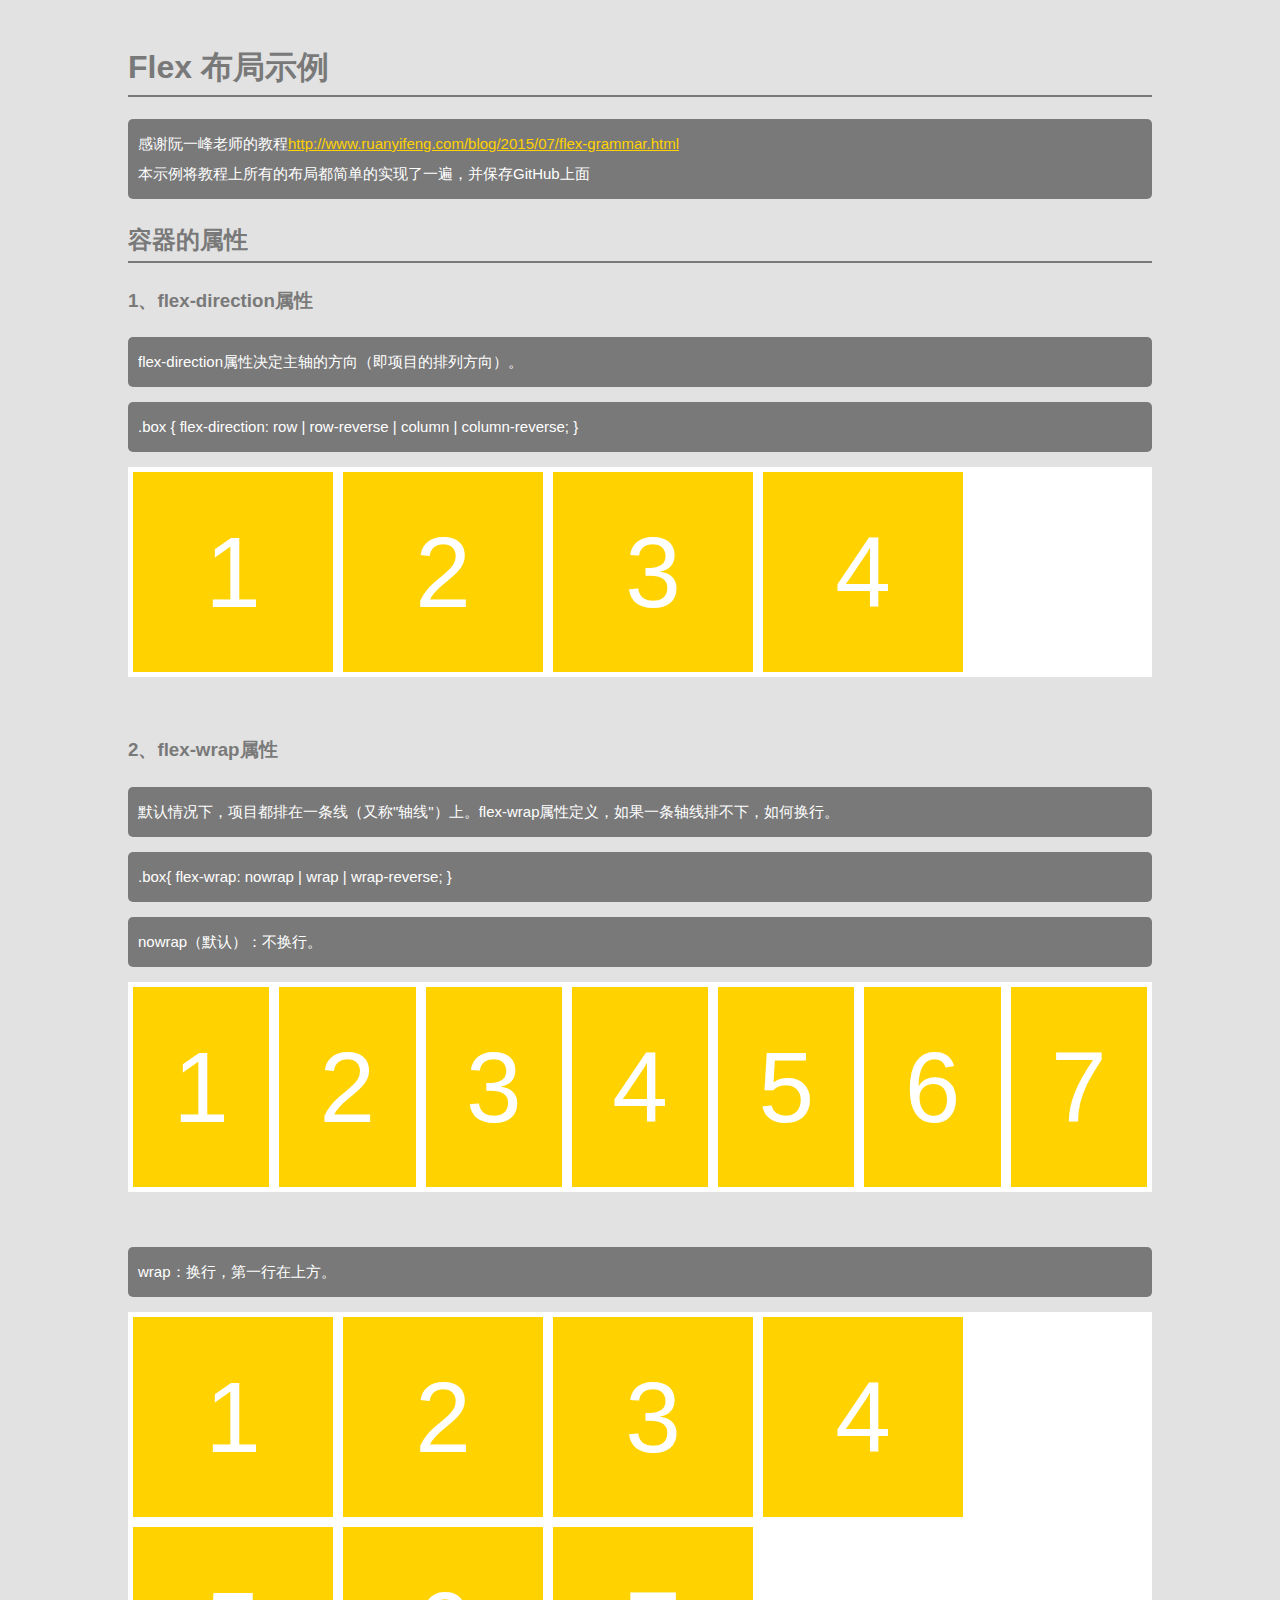
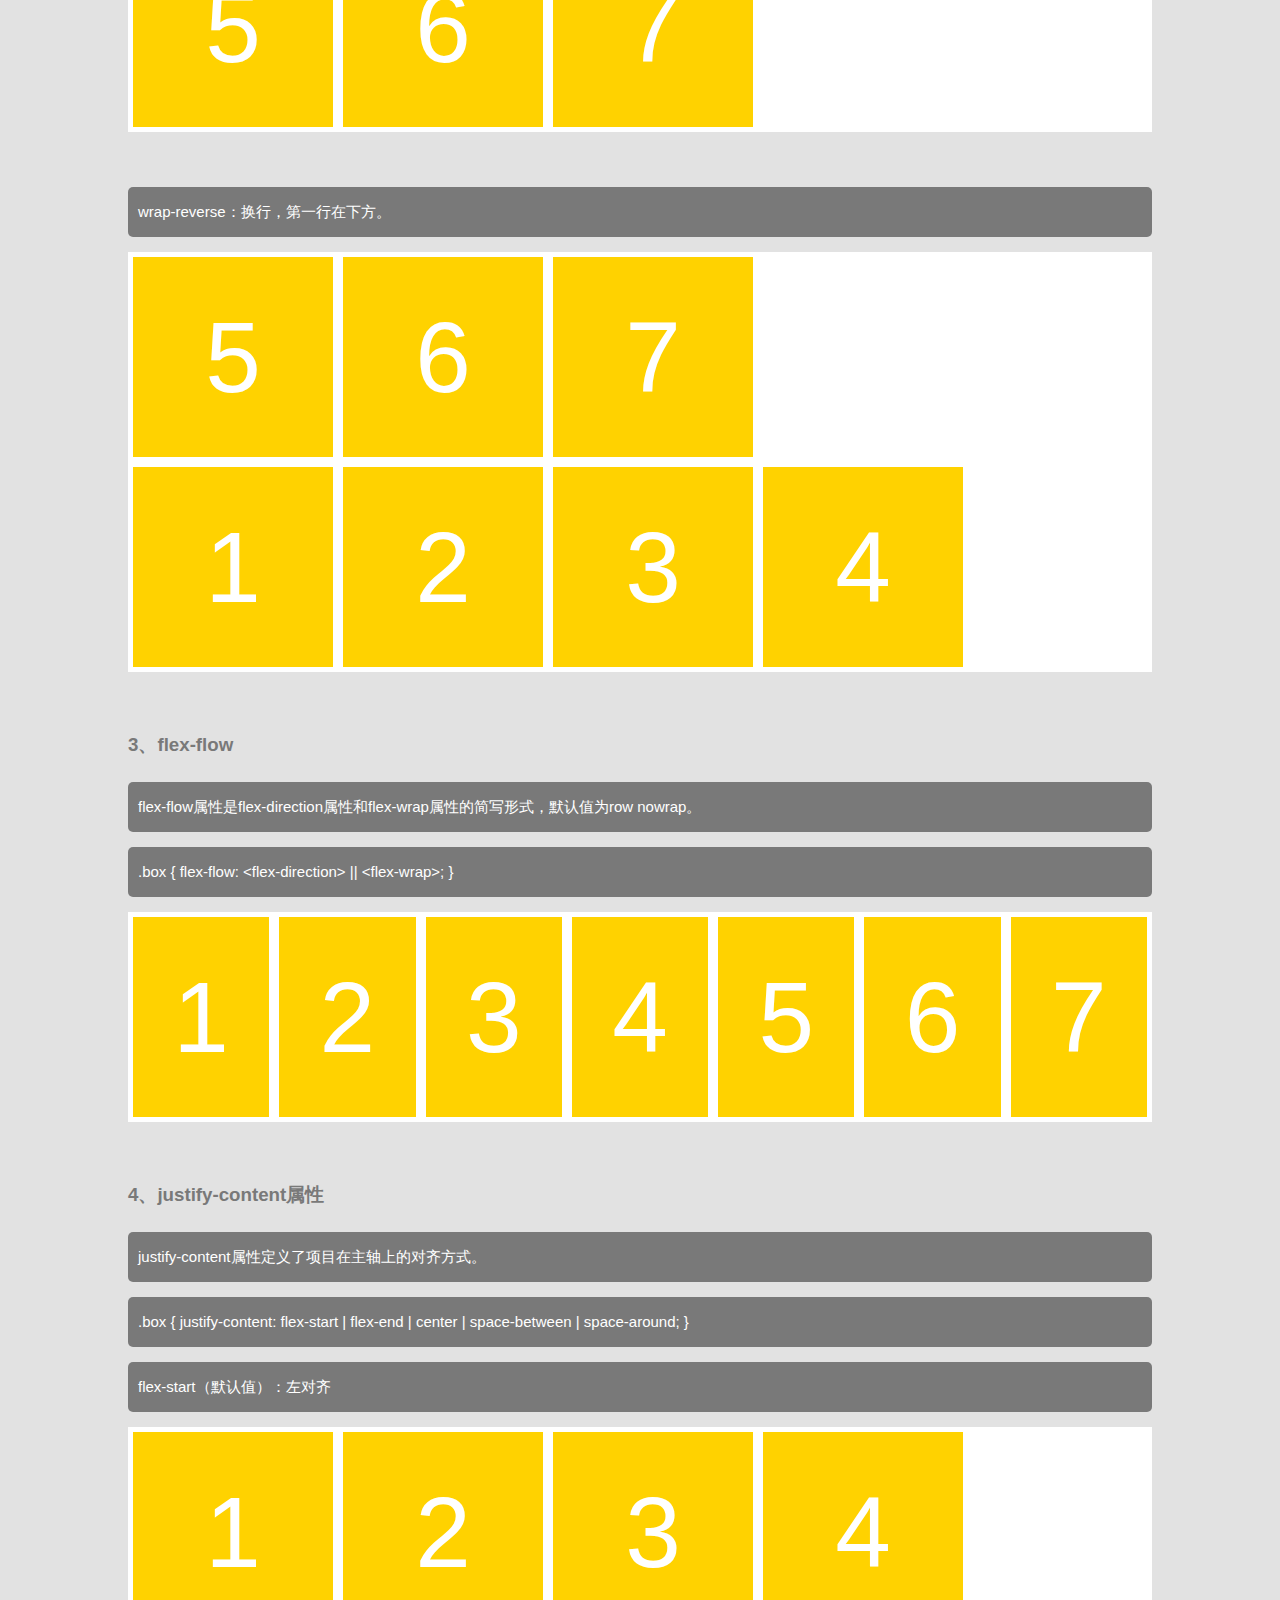
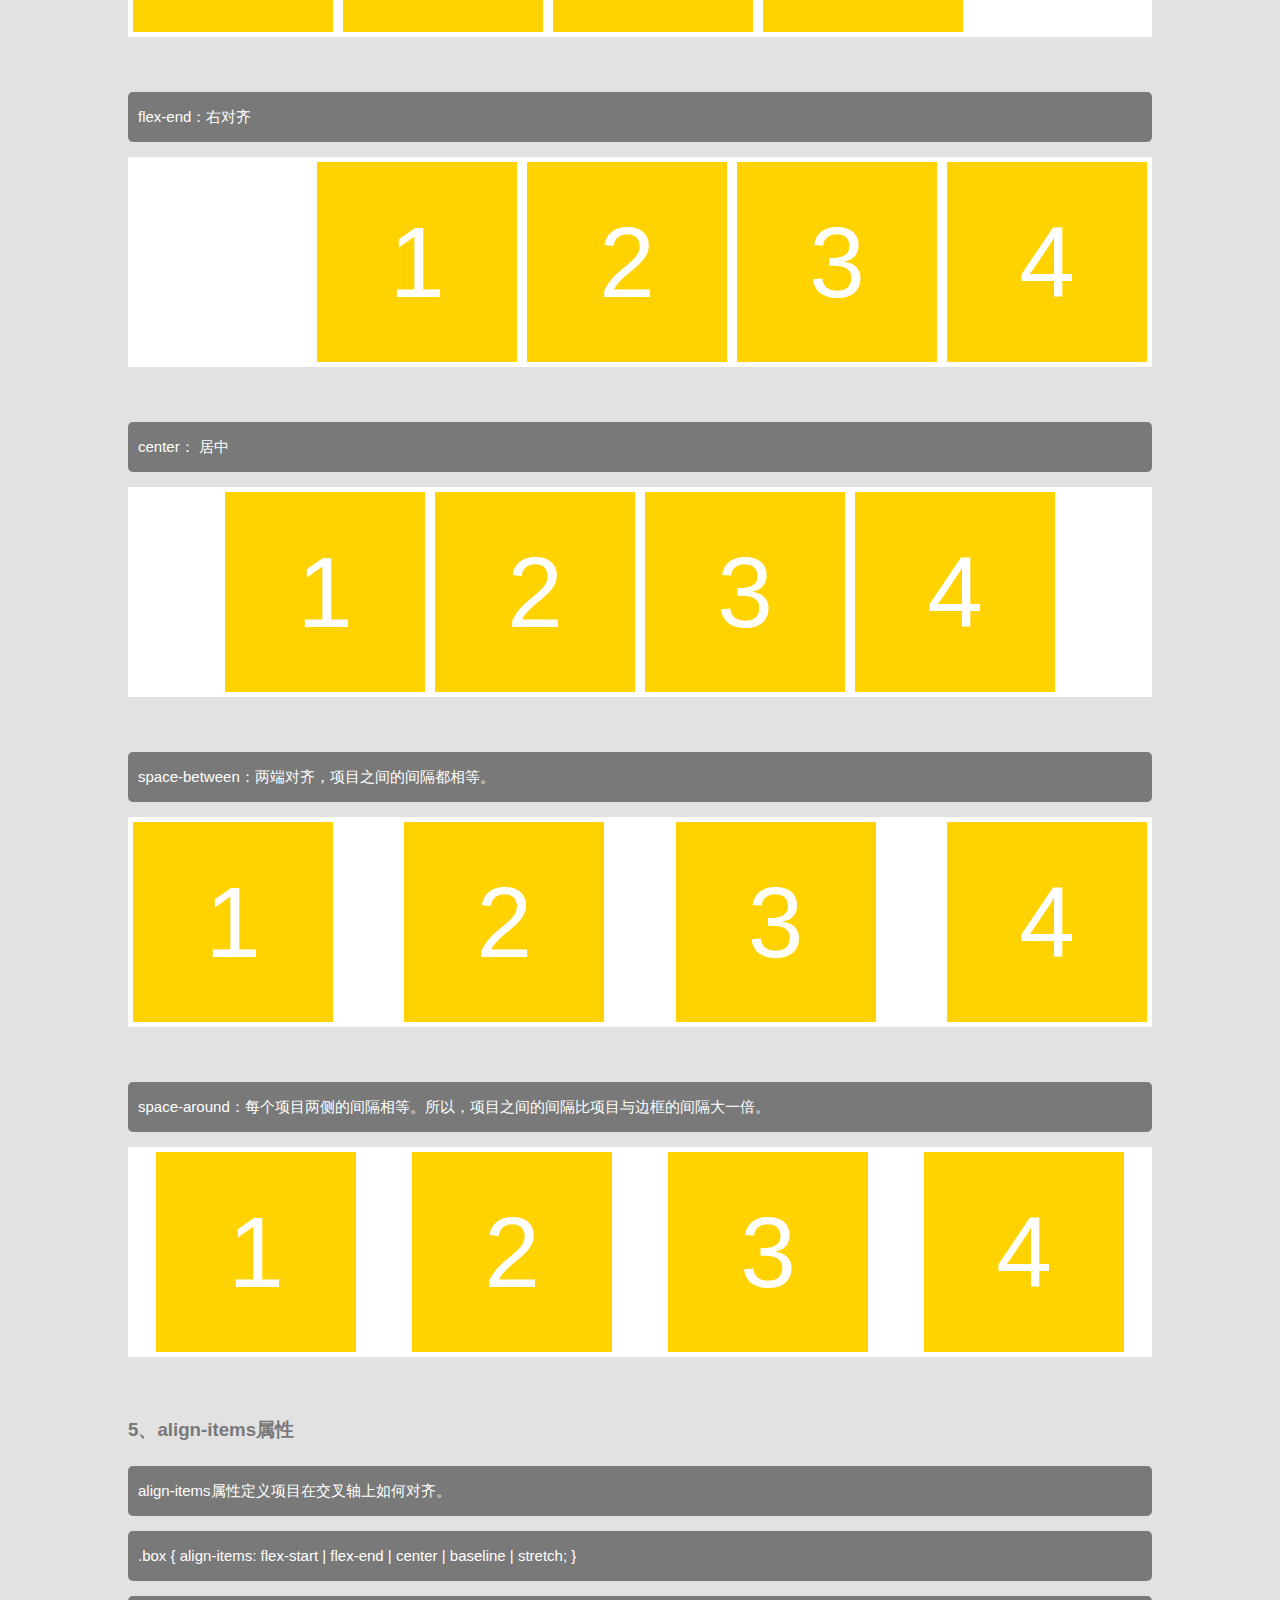
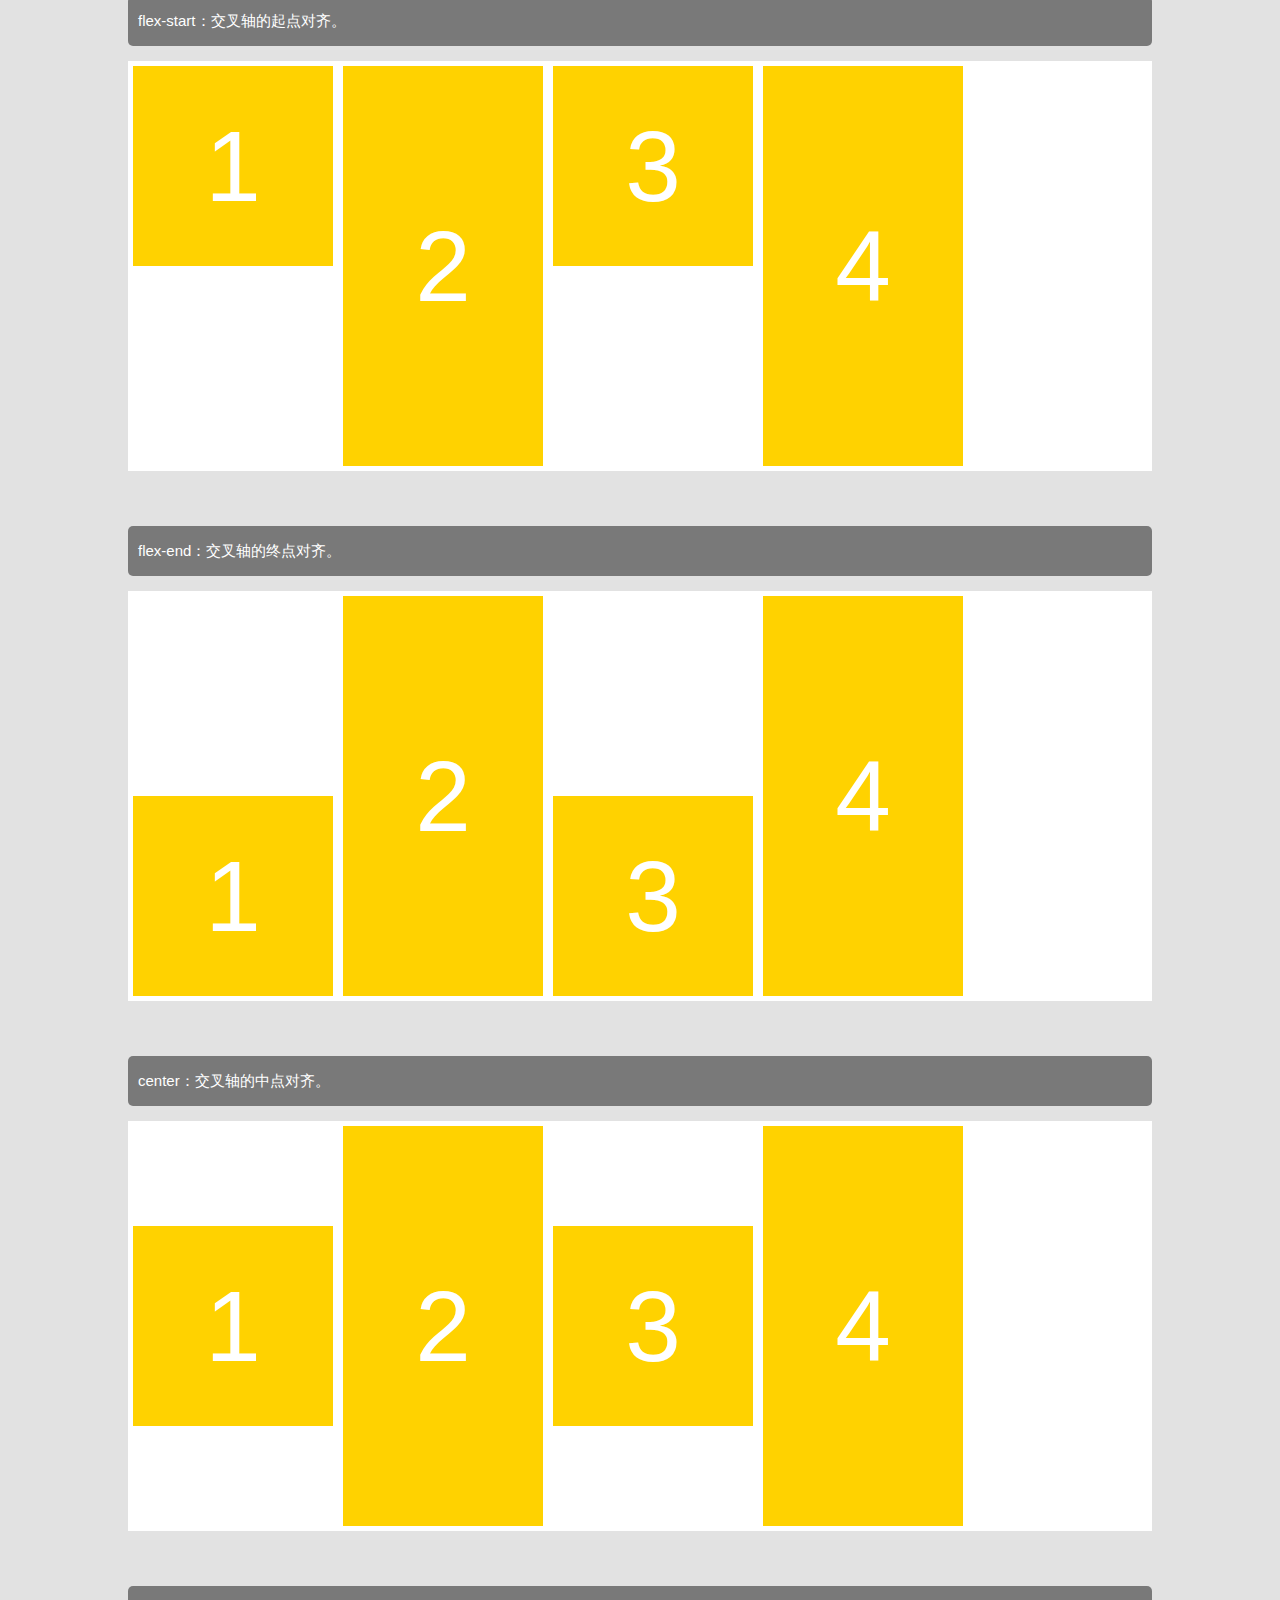
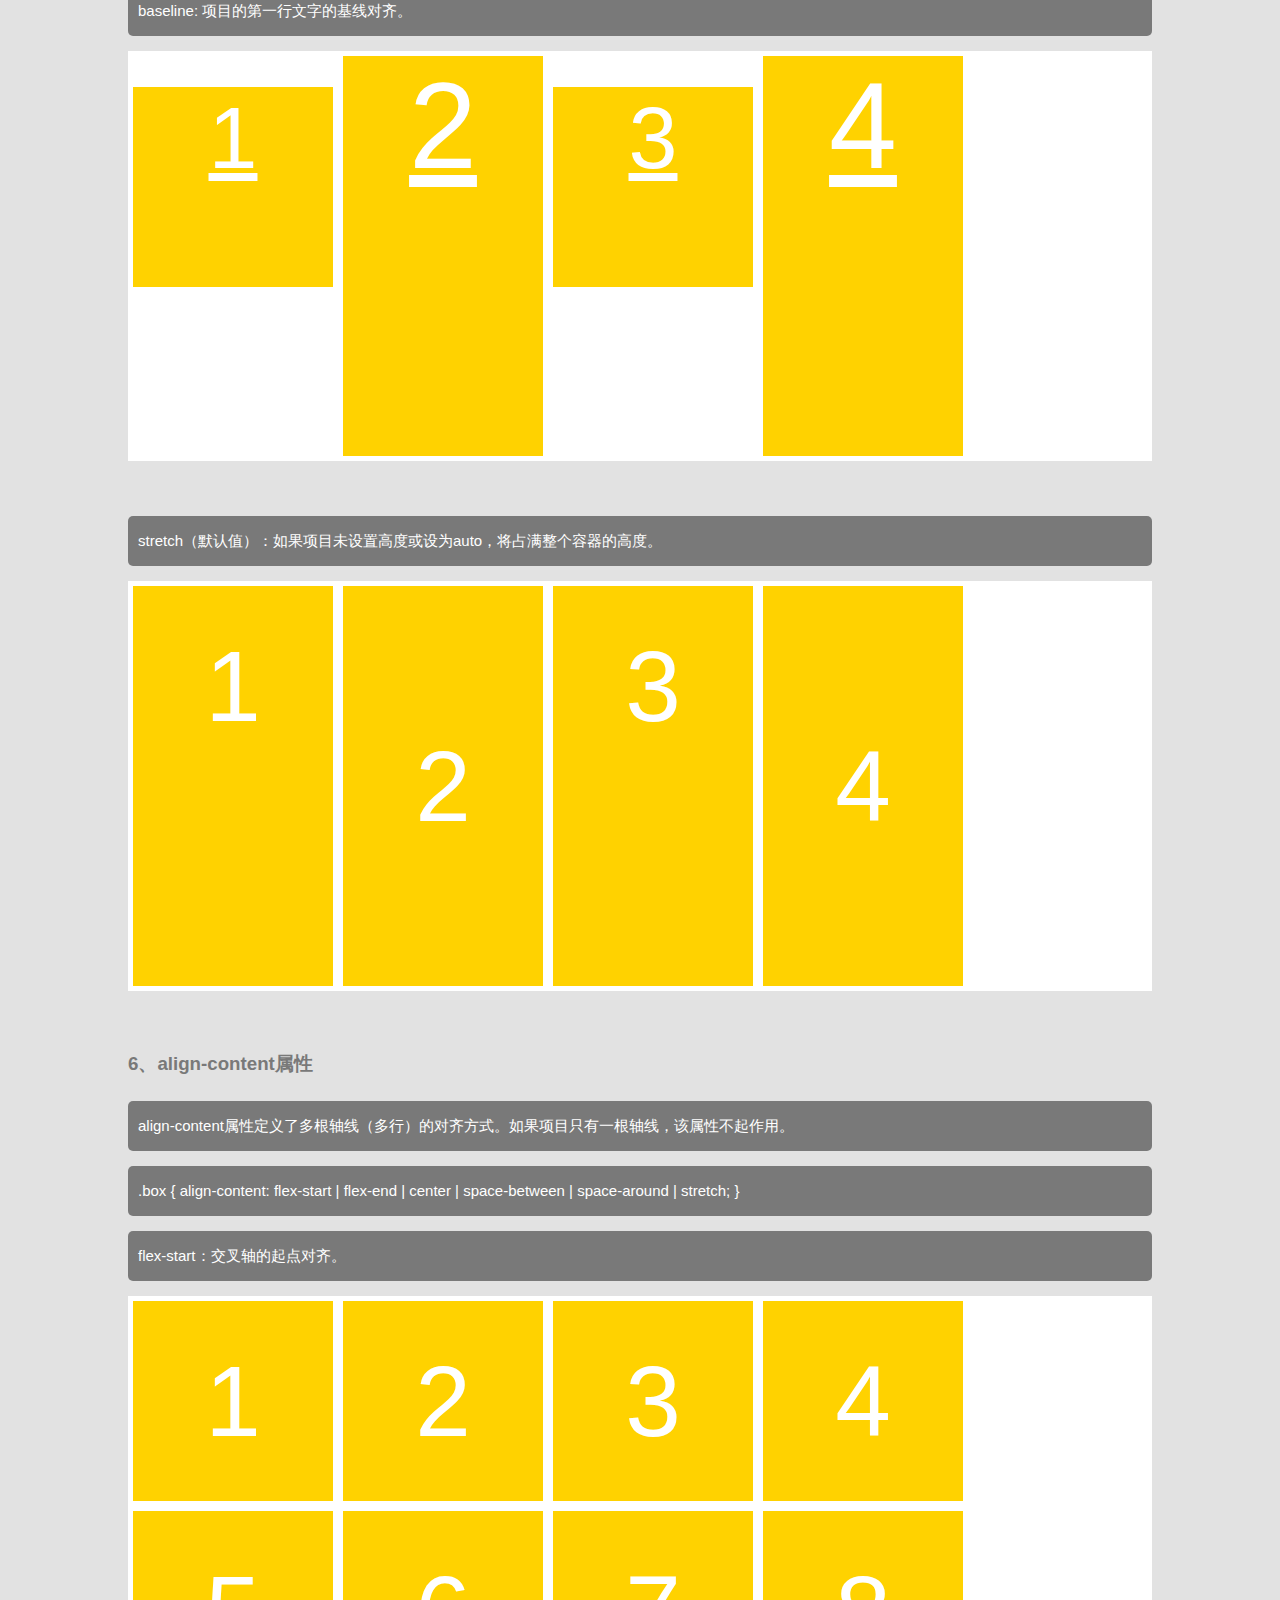
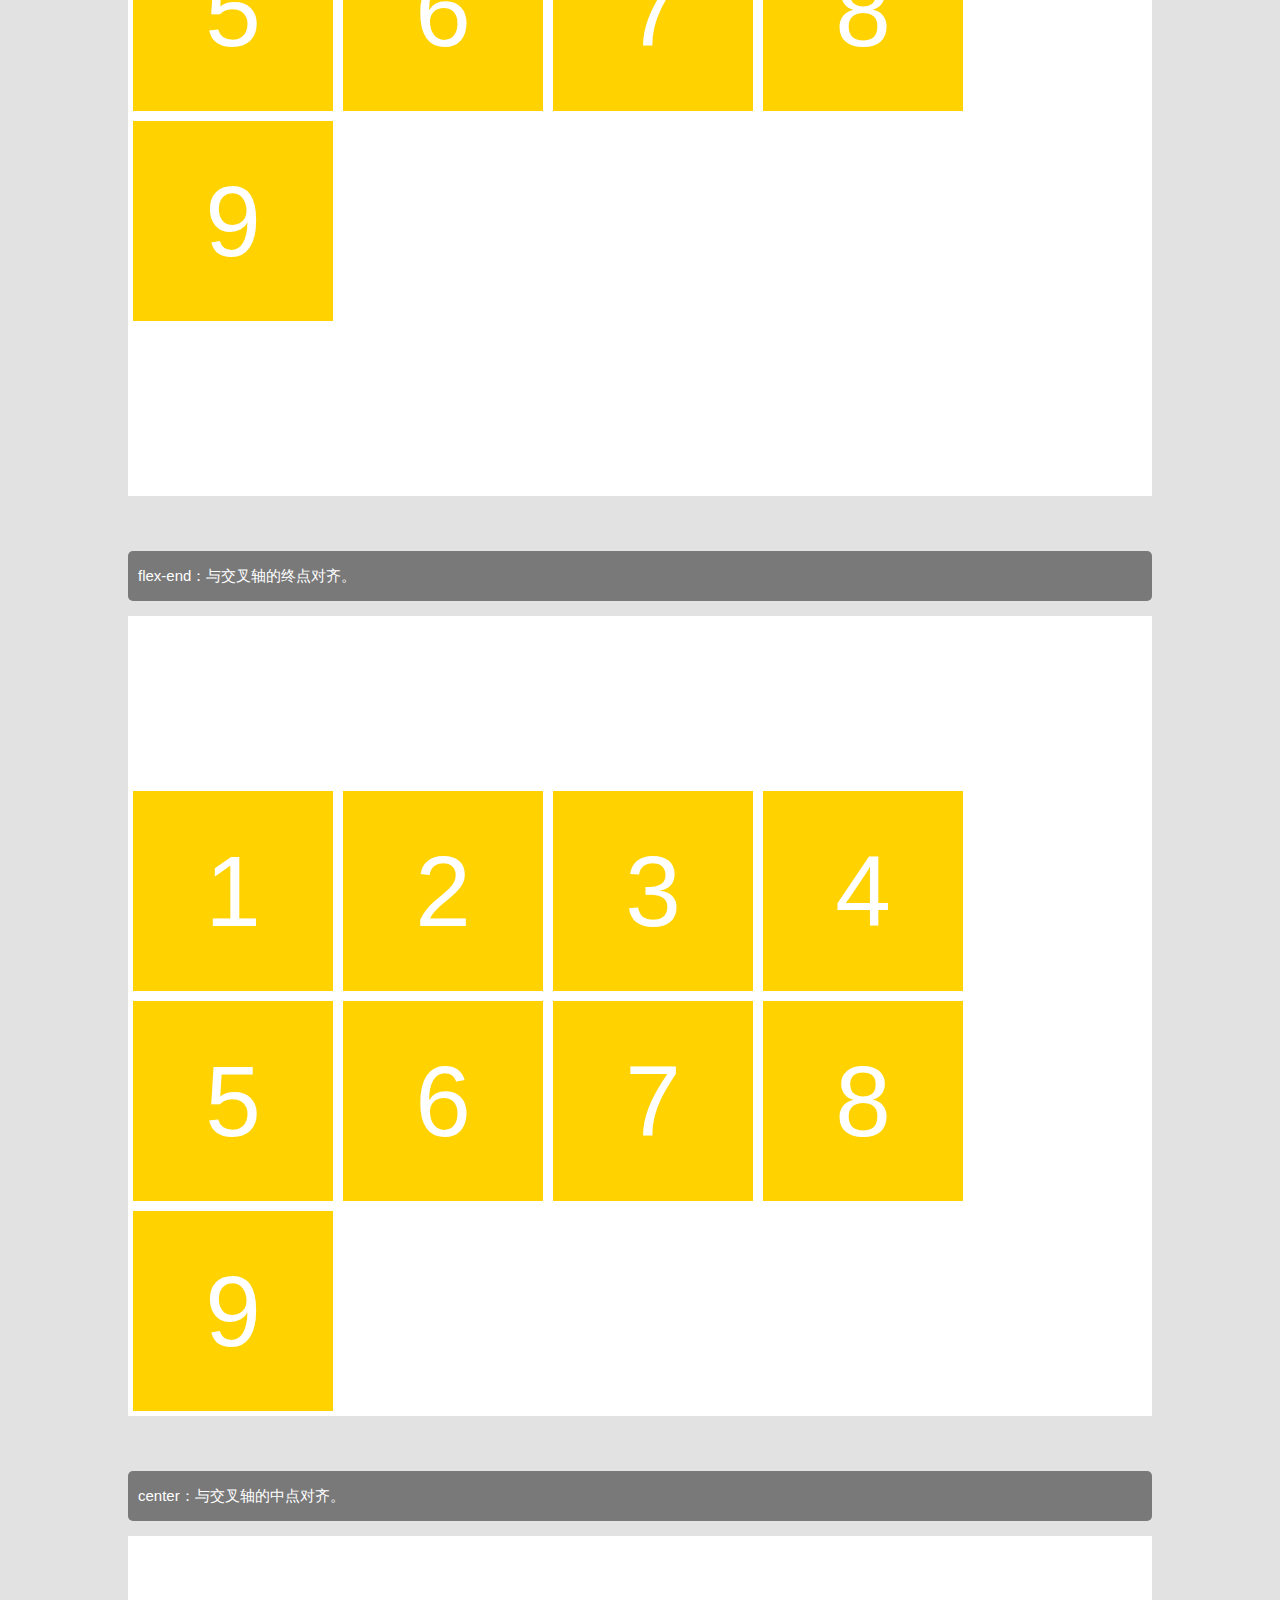
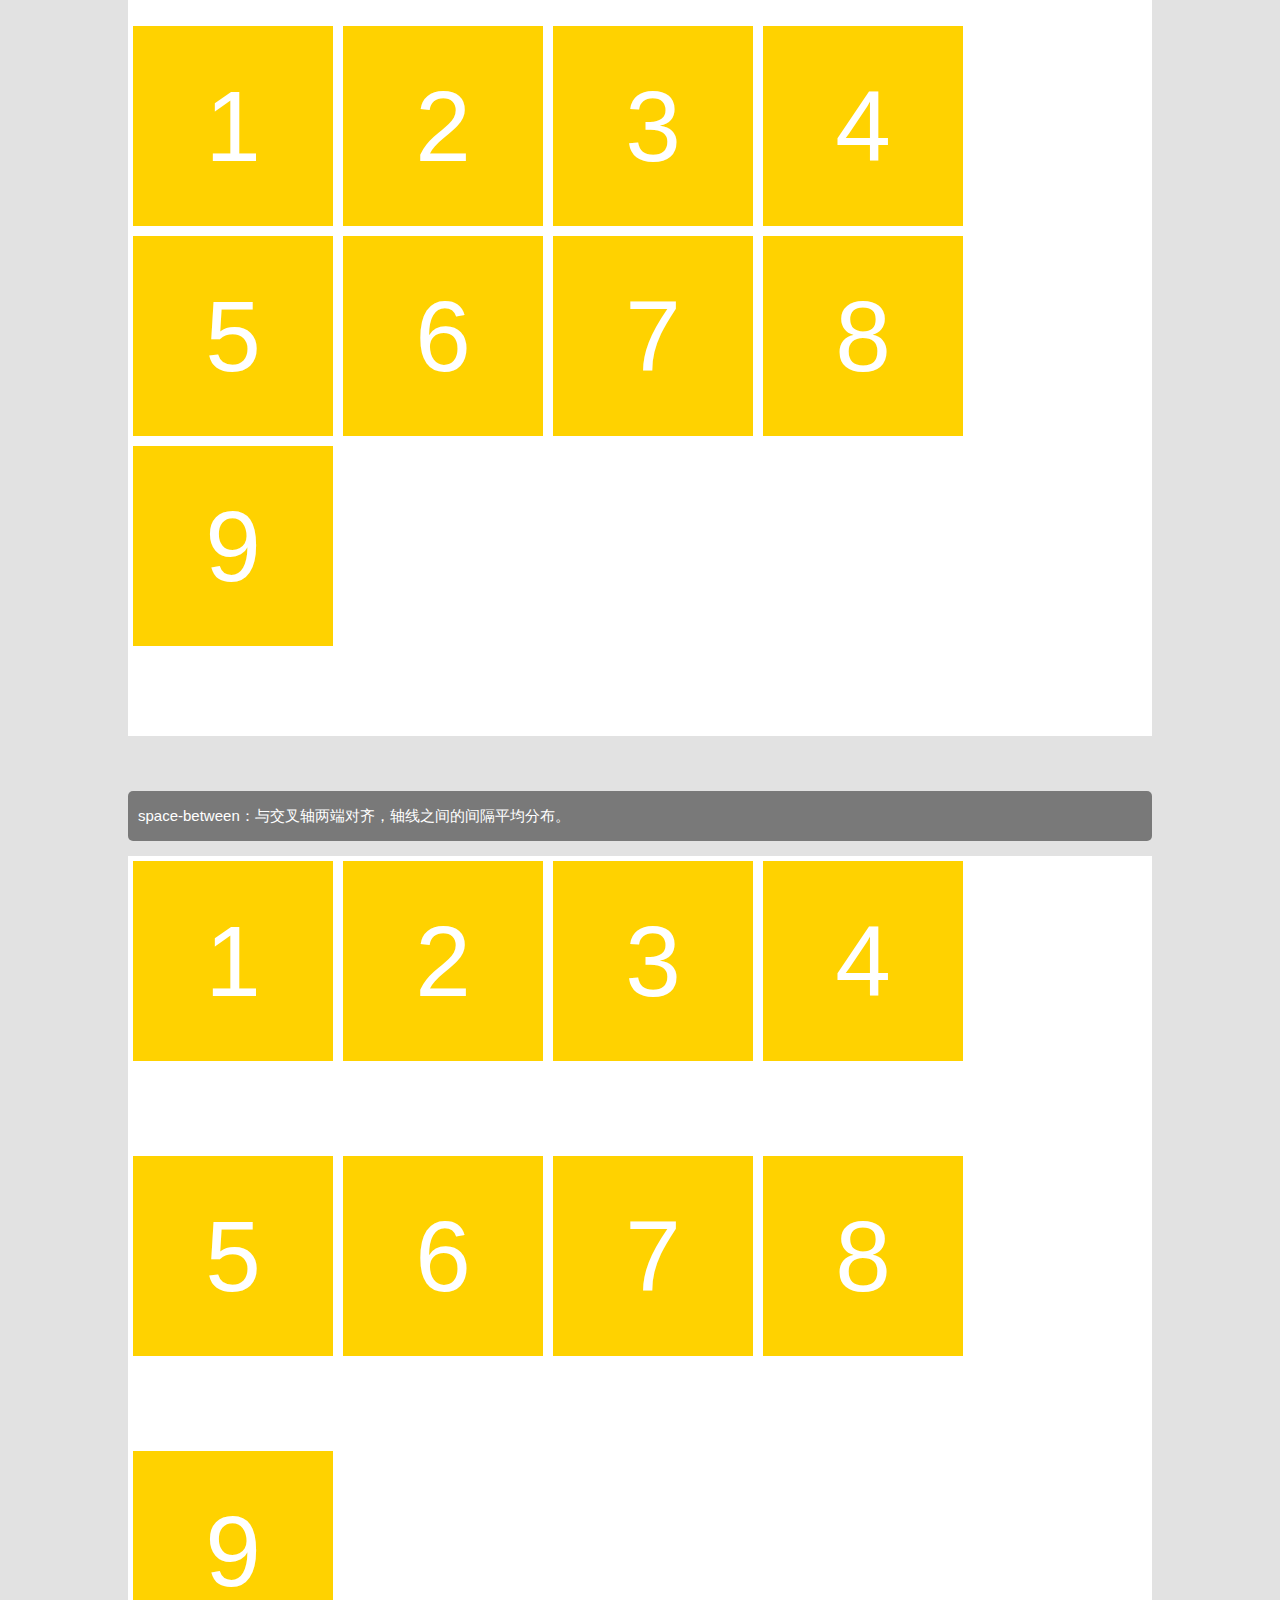
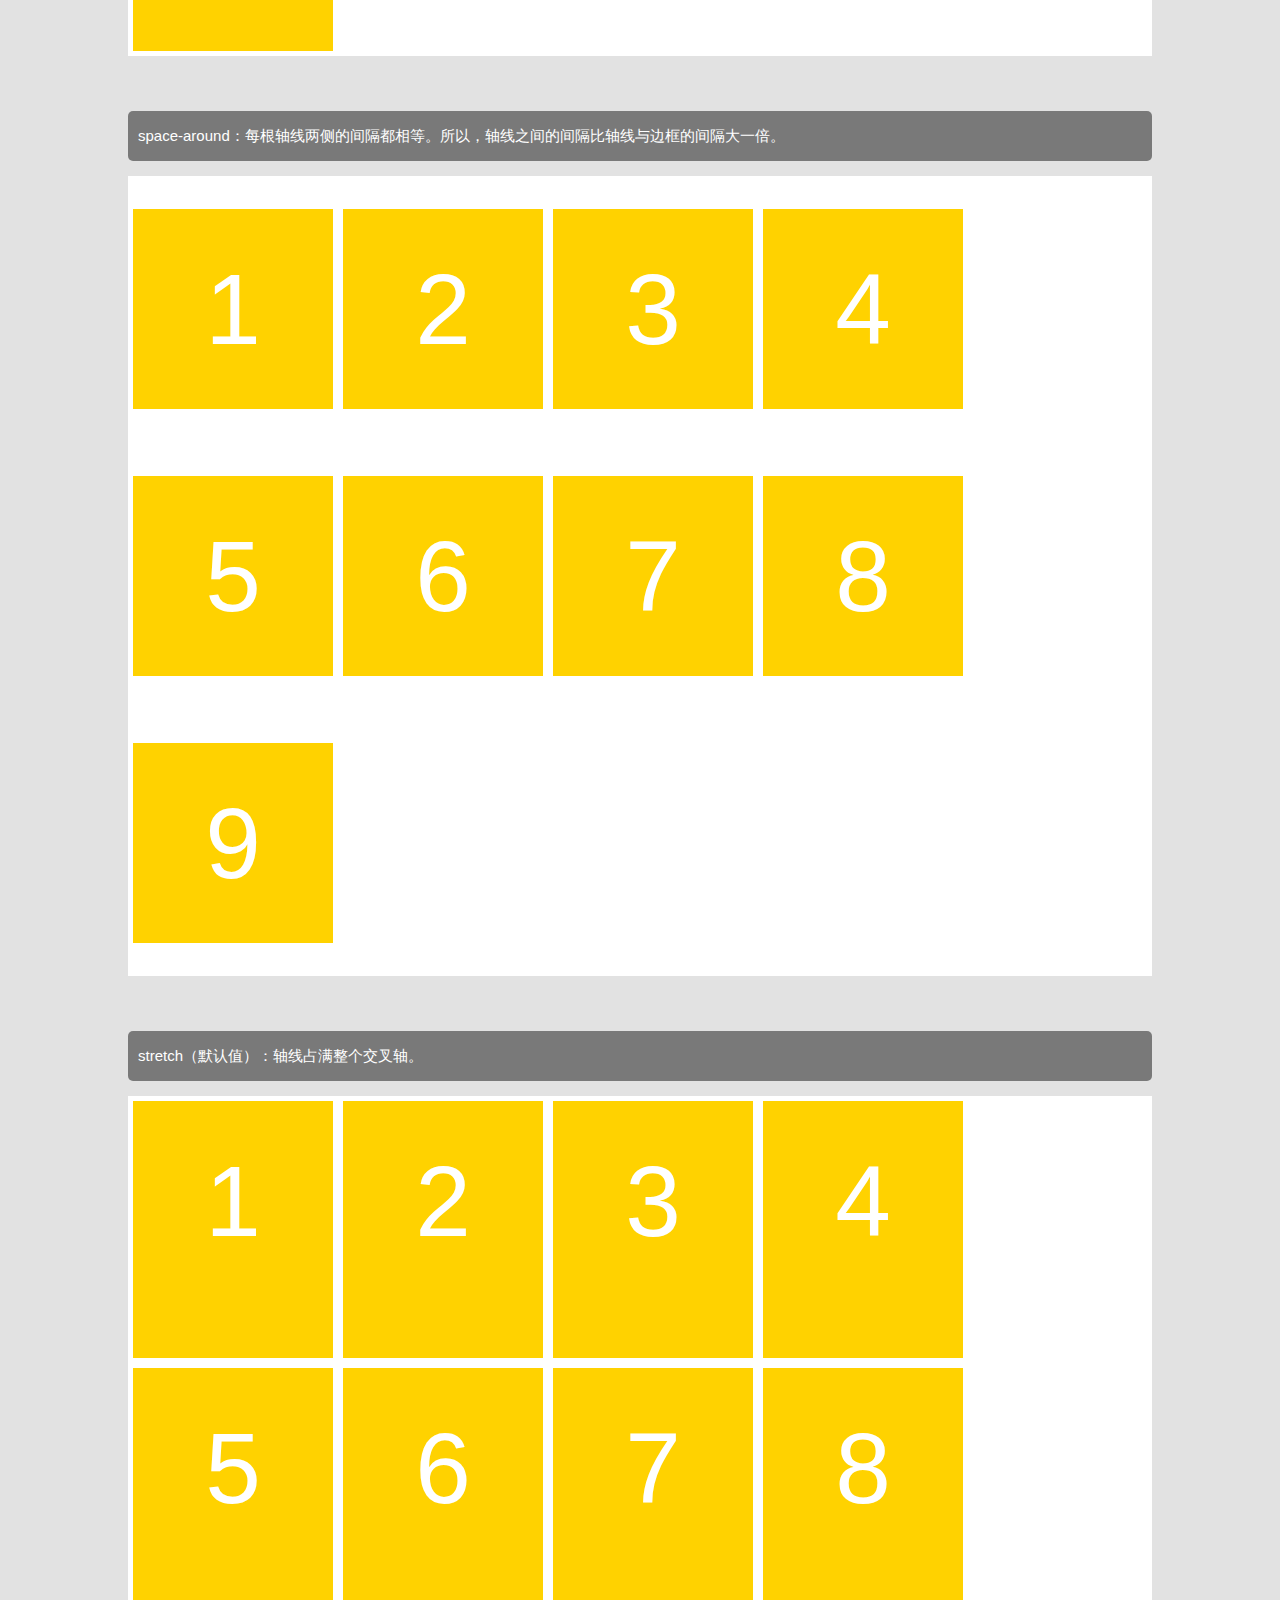
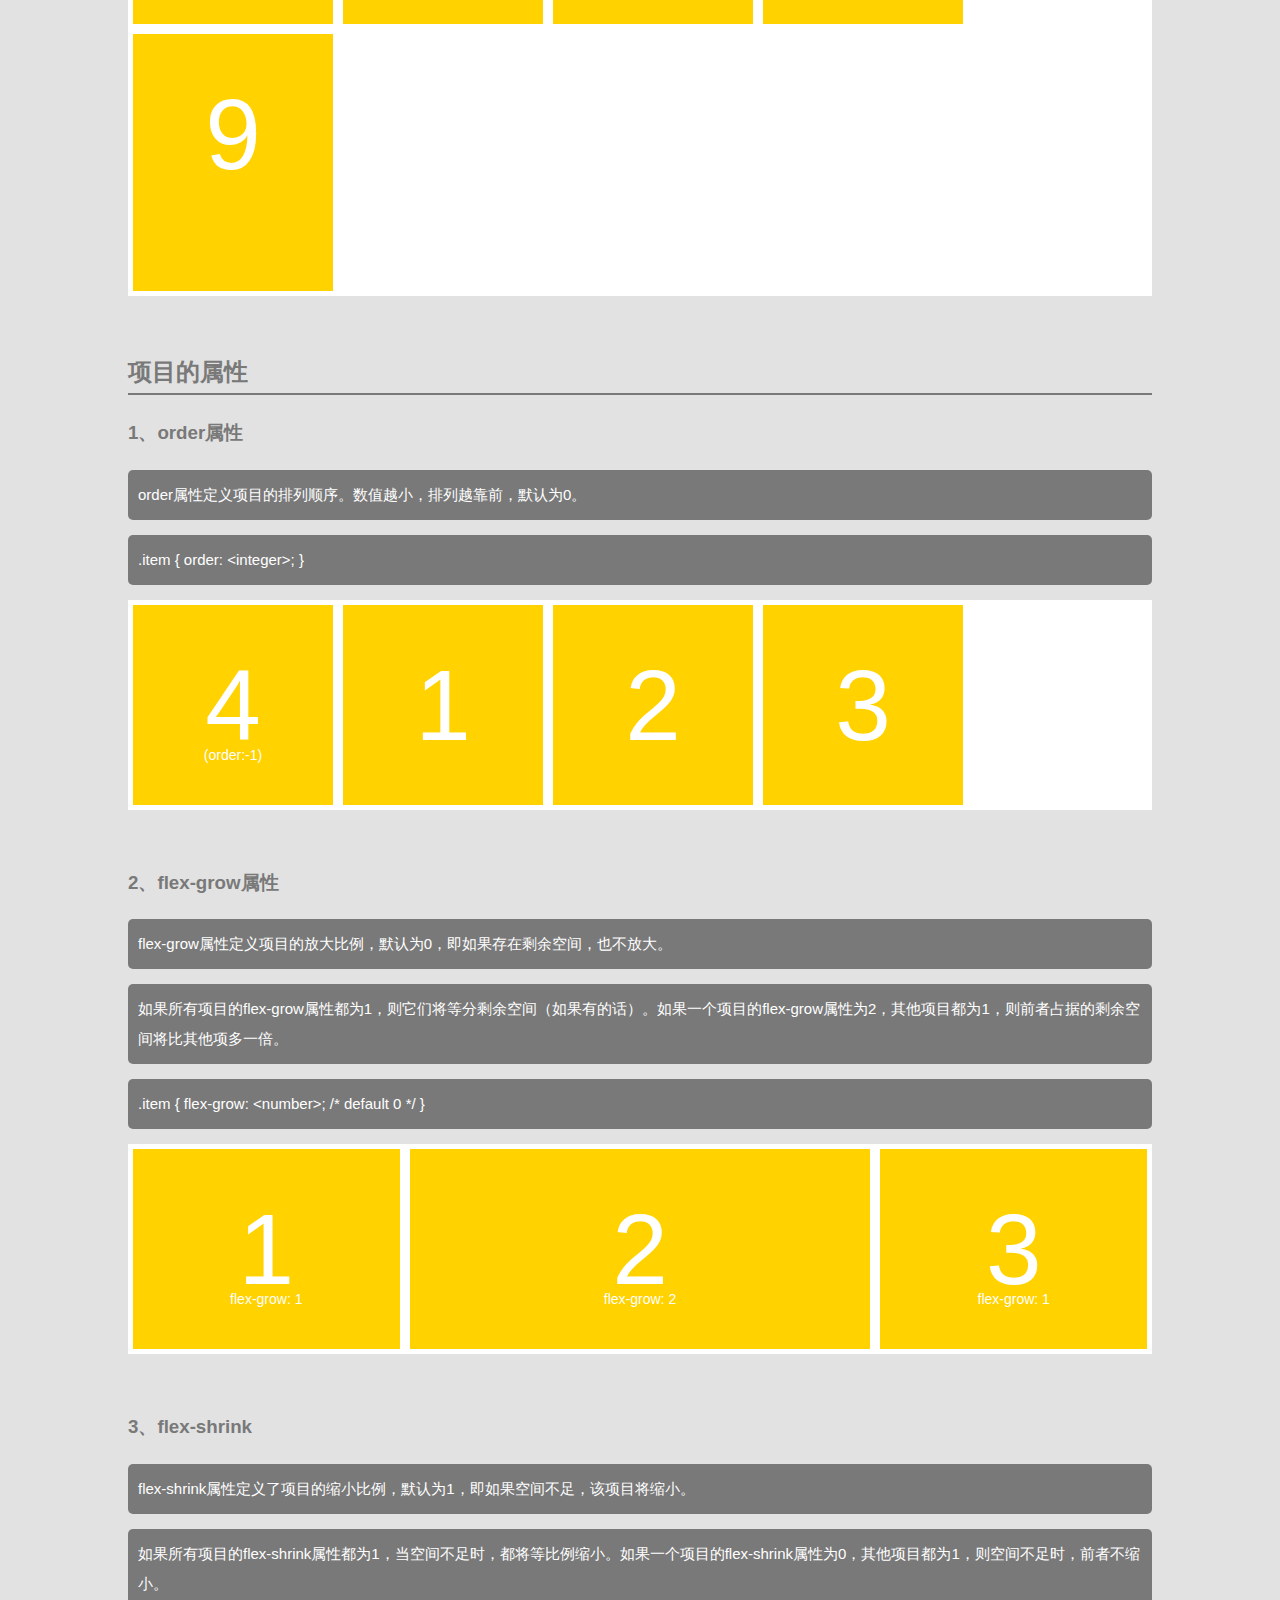
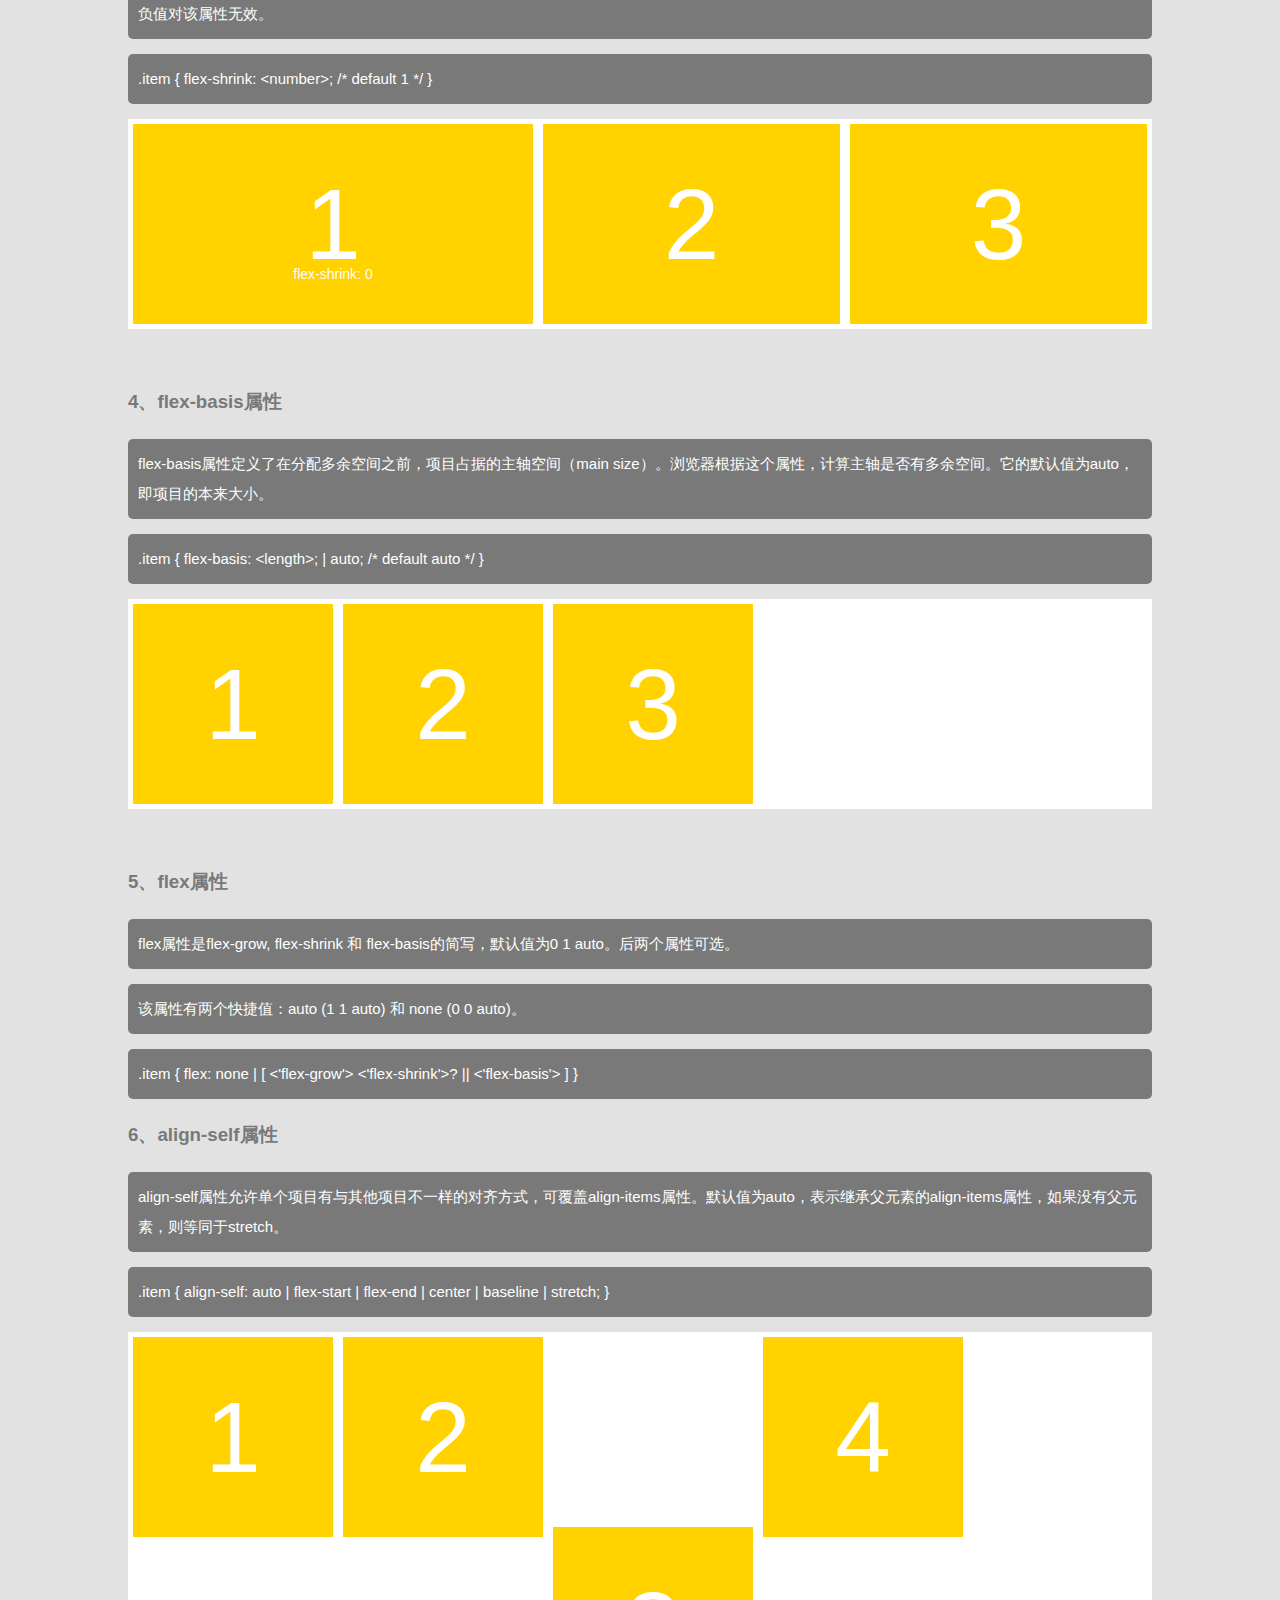
<file: code/flex/index.html>
<!DOCTYPE html>
<html lang="en">
<head>
	<meta charset="UTF-8">
	<title>Flex 布局示例</title>
	<link rel="stylesheet" type="text/css" href="style.css">
</head>
<body>
	<h1>Flex 布局示例</h1>
	<p>感谢阮一峰老师的教程<a target="_blank" href="http://www.ruanyifeng.com/blog/2015/07/flex-grammar.html">http://www.ruanyifeng.com/blog/2015/07/flex-grammar.html</a>
	<br>本示例将教程上所有的布局都简单的实现了一遍，并保存GitHub上面
	<h2>容器的属性</h2>
	<h3>1、flex-direction属性</h3>
	<p>flex-direction属性决定主轴的方向（即项目的排列方向）。</p>
	<p>
		.box {
		    flex-direction: row | row-reverse | column | column-reverse;
		}
	</p>
	<div class="box box-1">
		<div class="box-item">1</div>
		<div class="box-item">2</div>
		<div class="box-item">3</div>
		<div class="box-item">4</div>
	</div>

	<h3>2、flex-wrap属性</h3>
	<p>默认情况下，项目都排在一条线（又称"轴线"）上。flex-wrap属性定义，如果一条轴线排不下，如何换行。</p>
	<p>
		.box{
		    flex-wrap: nowrap | wrap | wrap-reverse;
		}
	</p>
	<p>nowrap（默认）：不换行。</p>
	<div class="box box-2">
		<div class="box-item">1</div>
		<div class="box-item">2</div>
		<div class="box-item">3</div>
		<div class="box-item">4</div>
		<div class="box-item">5</div>
		<div class="box-item">6</div>
		<div class="box-item">7</div>
	</div>
	<p>wrap：换行，第一行在上方。</p>
	<div class="box box-3">
		<div class="box-item">1</div>
		<div class="box-item">2</div>
		<div class="box-item">3</div>
		<div class="box-item">4</div>
		<div class="box-item">5</div>
		<div class="box-item">6</div>
		<div class="box-item">7</div>
	</div>
	<p>wrap-reverse：换行，第一行在下方。</p>
	<div class="box box-4">
		<div class="box-item">1</div>
		<div class="box-item">2</div>
		<div class="box-item">3</div>
		<div class="box-item">4</div>
		<div class="box-item">5</div>
		<div class="box-item">6</div>
		<div class="box-item">7</div>
	</div>

	<h3>3、flex-flow</h3>
	<p>flex-flow属性是flex-direction属性和flex-wrap属性的简写形式，默认值为row nowrap。</p>
	<p>
		.box {
		    flex-flow: &lt;flex-direction&gt; || &lt;flex-wrap&gt;;
		}
	</p>
	<div class="box box-5">
		<div class="box-item">1</div>
		<div class="box-item">2</div>
		<div class="box-item">3</div>
		<div class="box-item">4</div>
		<div class="box-item">5</div>
		<div class="box-item">6</div>
		<div class="box-item">7</div>
	</div>

	<h3>4、justify-content属性</h3>
	<p>justify-content属性定义了项目在主轴上的对齐方式。</p>
	<p>
		.box {
		    justify-content: flex-start | flex-end | center | space-between | space-around;
		}
	</p>
	<p>flex-start（默认值）：左对齐</p>
	<div class="box box-6">
		<div class="box-item">1</div>
		<div class="box-item">2</div>
		<div class="box-item">3</div>
		<div class="box-item">4</div>
	</div>
	<p>flex-end：右对齐</p>
	<div class="box box-7">
		<div class="box-item">1</div>
		<div class="box-item">2</div>
		<div class="box-item">3</div>
		<div class="box-item">4</div>
	</div>
	<p>center： 居中</p>
	<div class="box box-8">
		<div class="box-item">1</div>
		<div class="box-item">2</div>
		<div class="box-item">3</div>
		<div class="box-item">4</div>
	</div>
	<p>space-between：两端对齐，项目之间的间隔都相等。</p>
	<div class="box box-9">
		<div class="box-item">1</div>
		<div class="box-item">2</div>
		<div class="box-item">3</div>
		<div class="box-item">4</div>
	</div>
	<p>space-around：每个项目两侧的间隔相等。所以，项目之间的间隔比项目与边框的间隔大一倍。</p>
	<div class="box box-10">
		<div class="box-item">1</div>
		<div class="box-item">2</div>
		<div class="box-item">3</div>
		<div class="box-item">4</div>
	</div>

	<h3>5、align-items属性</h3>
	<p>align-items属性定义项目在交叉轴上如何对齐。</p>
	<p>
		.box {
		 	align-items: flex-start | flex-end | center | baseline | stretch;
		}

	</p>
	<p>flex-start：交叉轴的起点对齐。</p>
	<div class="box box-11">
		<div class="box-item">1</div>
		<div class="box-item item-tall">2</div>
		<div class="box-item">3</div>
		<div class="box-item item-tall">4</div>
	</div>
	<p>flex-end：交叉轴的终点对齐。</p>
	<div class="box box-12">
		<div class="box-item">1</div>
		<div class="box-item item-tall">2</div>
		<div class="box-item">3</div>
		<div class="box-item item-tall">4</div>
	</div>
	<p>center：交叉轴的中点对齐。</p>
	<div class="box box-13">
		<div class="box-item">1</div>
		<div class="box-item item-tall">2</div>
		<div class="box-item">3</div>
		<div class="box-item item-tall">4</div>
	</div>
	<p>baseline: 项目的第一行文字的基线对齐。</p>
	<div class="box box-14 line">
		<div class="box-item">1</div>
		<div class="box-item item-tall">2</div>
		<div class="box-item">3</div>
		<div class="box-item item-tall">4</div>
	</div>
	<p>stretch（默认值）：如果项目未设置高度或设为auto，将占满整个容器的高度。</p>
	<div class="box box-15">
		<div class="box-item">1</div>
		<div class="box-item item-tall">2</div>
		<div class="box-item">3</div>
		<div class="box-item item-tall">4</div>
	</div>

	<h3>6、align-content属性</h3>
	<p>align-content属性定义了多根轴线（多行）的对齐方式。如果项目只有一根轴线，该属性不起作用。</p>
	<p>
		.box {
		  align-content: flex-start | flex-end | center | space-between | space-around | stretch;
		}

	</p>
	<p>flex-start：交叉轴的起点对齐。</p>
	<div class="box box-tall box-16">
		<div class="box-item">1</div>
		<div class="box-item">2</div>
		<div class="box-item">3</div>
		<div class="box-item">4</div>
		<div class="box-item">5</div>
		<div class="box-item">6</div>
		<div class="box-item">7</div>
		<div class="box-item">8</div>
		<div class="box-item">9</div>
	</div>
	<p>flex-end：与交叉轴的终点对齐。</p>
	<div class="box box-tall box-17">
		<div class="box-item">1</div>
		<div class="box-item">2</div>
		<div class="box-item">3</div>
		<div class="box-item">4</div>
		<div class="box-item">5</div>
		<div class="box-item">6</div>
		<div class="box-item">7</div>
		<div class="box-item">8</div>
		<div class="box-item">9</div>
	</div>
	<p>center：与交叉轴的中点对齐。</p>
	<div class="box box-tall box-18">
		<div class="box-item">1</div>
		<div class="box-item">2</div>
		<div class="box-item">3</div>
		<div class="box-item">4</div>
		<div class="box-item">5</div>
		<div class="box-item">6</div>
		<div class="box-item">7</div>
		<div class="box-item">8</div>
		<div class="box-item">9</div>
	</div>
	<p>space-between：与交叉轴两端对齐，轴线之间的间隔平均分布。</p>
	<div class="box box-tall box-19">
		<div class="box-item">1</div>
		<div class="box-item">2</div>
		<div class="box-item">3</div>
		<div class="box-item">4</div>
		<div class="box-item">5</div>
		<div class="box-item">6</div>
		<div class="box-item">7</div>
		<div class="box-item">8</div>
		<div class="box-item">9</div>
	</div>
	<p>space-around：每根轴线两侧的间隔都相等。所以，轴线之间的间隔比轴线与边框的间隔大一倍。</p>
	<div class="box box-tall box-20">
		<div class="box-item">1</div>
		<div class="box-item">2</div>
		<div class="box-item">3</div>
		<div class="box-item">4</div>
		<div class="box-item">5</div>
		<div class="box-item">6</div>
		<div class="box-item">7</div>
		<div class="box-item">8</div>
		<div class="box-item">9</div>
	</div>
	<p>stretch（默认值）：轴线占满整个交叉轴。</p>
	<div class="box box-tall box-21">
		<div class="box-item">1</div>
		<div class="box-item">2</div>
		<div class="box-item">3</div>
		<div class="box-item">4</div>
		<div class="box-item">5</div>
		<div class="box-item">6</div>
		<div class="box-item">7</div>
		<div class="box-item">8</div>
		<div class="box-item">9</div>
	</div>

	<h2>项目的属性</h2>
	<h3>1、order属性</h3>
	<p>order属性定义项目的排列顺序。数值越小，排列越靠前，默认为0。</p>
	<p>
		.item {
		  order: &lt;integer&gt;;
		}
	</p>
	<div class="box box-22">
		<div class="box-item">1</div>
		<div class="box-item">2</div>
		<div class="box-item">3</div>
		<div class="box-item order">4 <div>(order:-1)</div></div>
	</div>

	<h3>2、flex-grow属性</h3>
	<p>flex-grow属性定义项目的放大比例，默认为0，即如果存在剩余空间，也不放大。</p>
	<p>如果所有项目的flex-grow属性都为1，则它们将等分剩余空间（如果有的话）。如果一个项目的flex-grow属性为2，其他项目都为1，则前者占据的剩余空间将比其他项多一倍。</p>
	<p>
		.item {
		  flex-grow: &lt;number&gt;; /* default 0 */
		}
	</p>
	<div class="box box-23">
		<div class="box-item grow">1 <div>flex-grow: 1</div></div>
		<div class="box-item grow grow-2">2 <div>flex-grow: 2</div></div>
		<div class="box-item grow">3 <div>flex-grow: 1</div></div>
	</div>

	<h3>3、flex-shrink</h3>
	<p>flex-shrink属性定义了项目的缩小比例，默认为1，即如果空间不足，该项目将缩小。</p>
	<p>如果所有项目的flex-shrink属性都为1，当空间不足时，都将等比例缩小。如果一个项目的flex-shrink属性为0，其他项目都为1，则空间不足时，前者不缩小。<br>负值对该属性无效。</p>
	<p>
		.item {
		    flex-shrink: &lt;number&gt;; /* default 1 */
		}
	</p>
	<div class="box box-24">
		<div class="box-item shrink">1 <div>flex-shrink: 0</div></div>
		<div class="box-item">2</div>
		<div class="box-item">3</div>
	</div>

	<h3>4、flex-basis属性</h3>
	<p>flex-basis属性定义了在分配多余空间之前，项目占据的主轴空间（main size）。浏览器根据这个属性，计算主轴是否有多余空间。它的默认值为auto，即项目的本来大小。</p>
	<p>
		.item {
		    flex-basis: &lt;length&gt;; | auto; /* default auto */
		}
	</p>
	<div class="box box-25">
		<div class="box-item">1</div>
		<div class="box-item">2</div>
		<div class="box-item">3</div>
	</div>

	<h3>5、flex属性</h3>
	<p>flex属性是flex-grow, flex-shrink 和 flex-basis的简写，默认值为0 1 auto。后两个属性可选。</p>
	<p>该属性有两个快捷值：auto (1 1 auto) 和 none (0 0 auto)。</p>
	<p>
		.item {
		    flex: none | [ &lt;'flex-grow'&gt; &lt;'flex-shrink'&gt;? || &lt;'flex-basis'&gt; ]
		}
	</p>

	<h3>6、align-self属性</h3>
	<p>align-self属性允许单个项目有与其他项目不一样的对齐方式，可覆盖align-items属性。默认值为auto，表示继承父元素的align-items属性，如果没有父元素，则等同于stretch。</p>
	<p>
		.item {
		    align-self: auto | flex-start | flex-end | center | baseline | stretch;
		}
	</p>
	<div class="box box-26">
		<div class="box-item">1</div>
		<div class="box-item">2</div>
		<div class="box-item end">3<div>flex-end</div></div>
		<div class="box-item">4</div>
	</div>
</body>
</html>
</file>
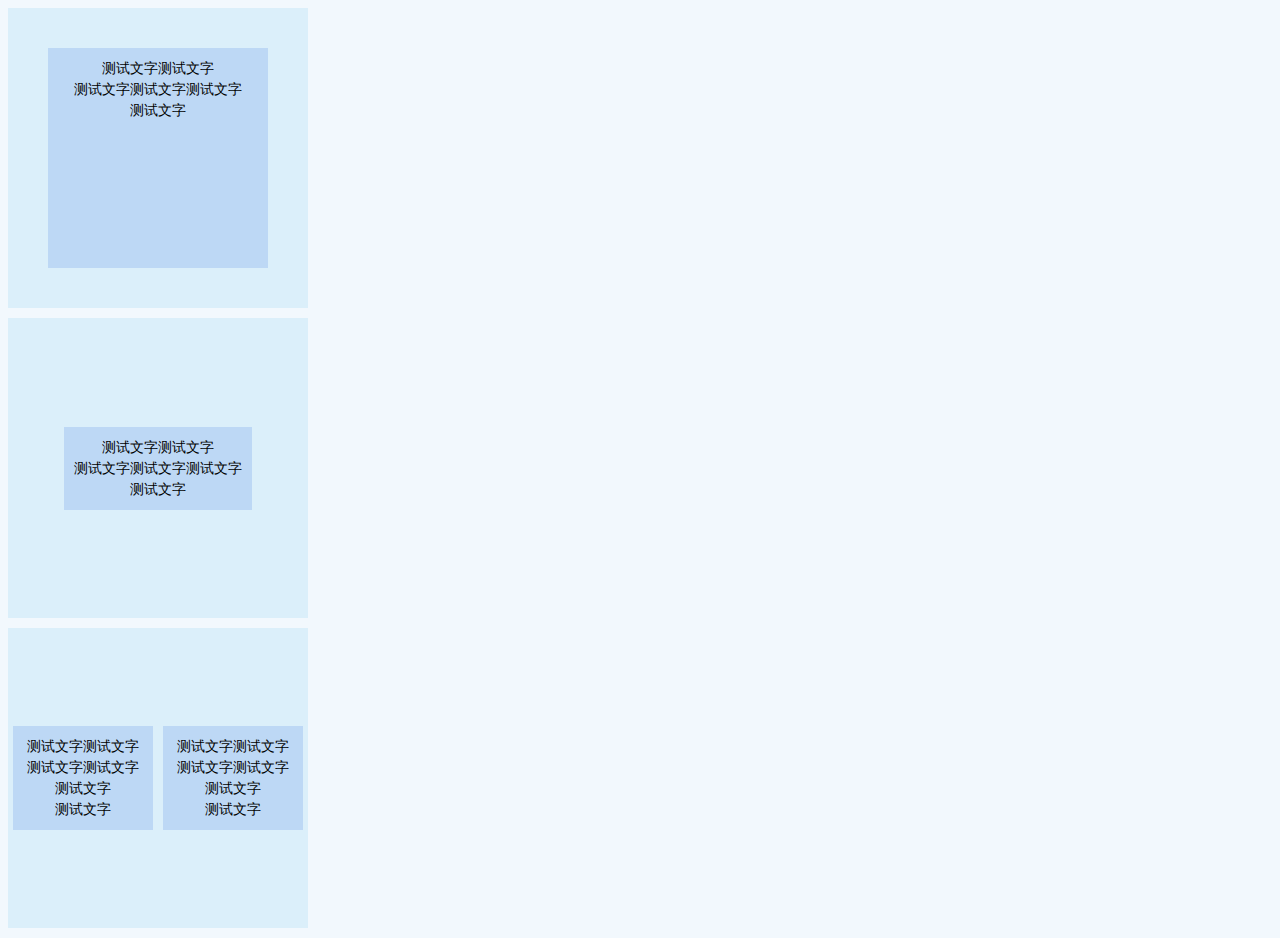
<file: code/flex/demo1.html>
<!DOCTYPE html>
<html lang="en">

<head>
  <meta charset="UTF-8">
  <meta name="viewport" content="width=device-width, initial-scale=1.0">
  <meta http-equiv="X-UA-Compatible" content="ie=edge">
  <title>让一个元素在容器内完美居中</title>
  <style>
    body {
      font: 12px/1.5 'Microsoft Yahei', '\5b8b\4f53', tahoma, arial, sans-serif;
      color: #f00;
      background: #F2F8FD
    }

    .container {
      display: flex;
      margin-bottom: 10px;
      flex-flow: row nowrap;
      justify-content: center;
      align-items: center;
      width: 300px;
      height: 300px;
      background: #DBEFFA;
    }

    .flex-item {
      background: #BDD8F5;
      color: #000;
      text-align: center;
      font-size: 14px;
      padding: 10px
    }

    .flex-item1 {
      width: 200px;
      height: 200px
    }

    .flex-item3,
    .flex-item4 {
      margin: 5px;
      flex: 1
    }
  </style>
</head>

<body>
  <div class="container">
    <div class="flex-item flex-item1">测试文字测试文字<br />测试文字测试文字测试文字<br />测试文字</div>
  </div>
  <div class="container">
    <div class="flex-item">测试文字测试文字<br />测试文字测试文字测试文字<br />测试文字</div>
  </div>
  <div class="container">
    <div class="flex-item flex-item3">测试文字测试文字<br />测试文字测试文字测试文字<br />测试文字</div>
    <div class="flex-item flex-item4">测试文字测试文字<br />测试文字测试文字测试文字<br />测试文字</div>
  </div>
</body>

</html>
</file>
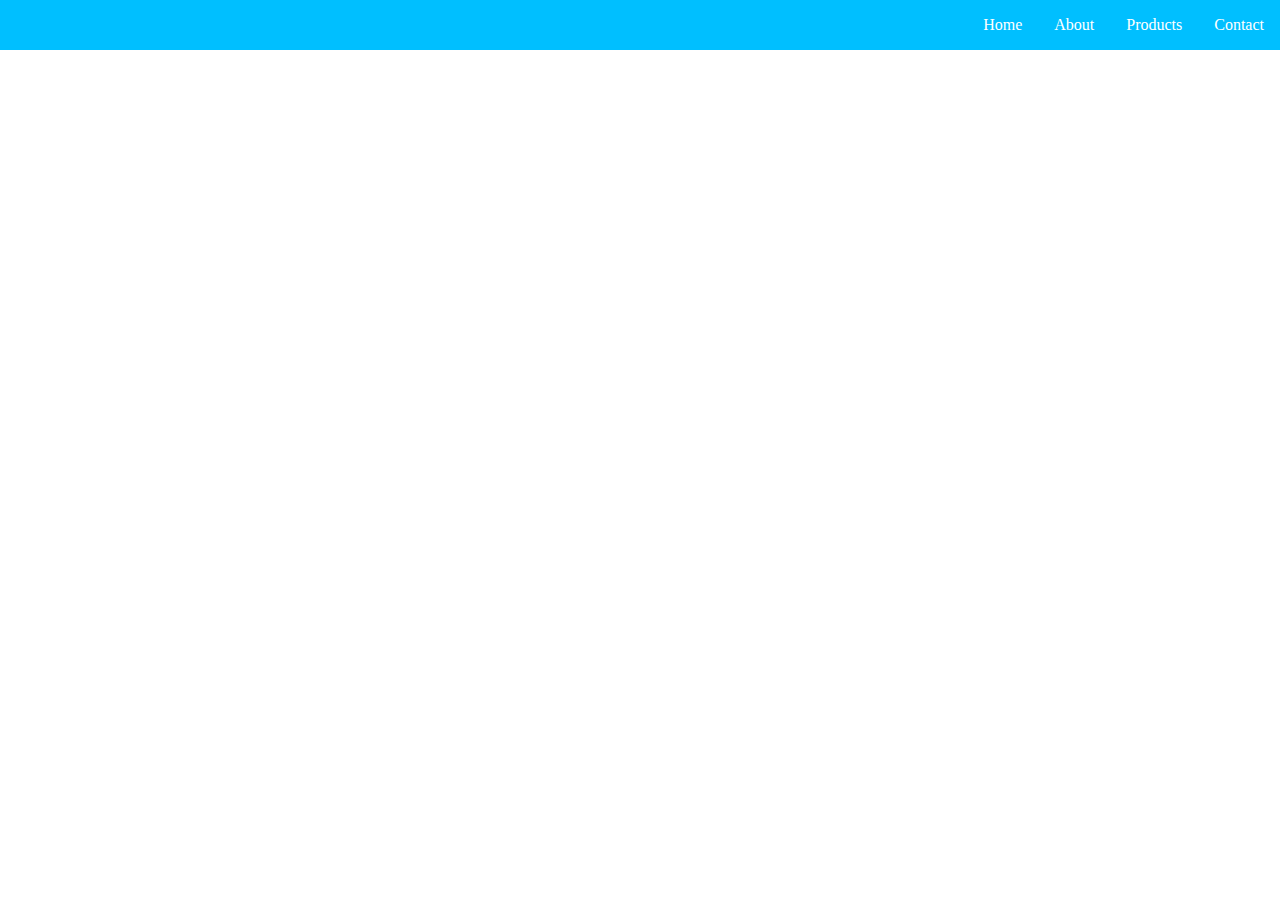
<file: code/flex/demo2.html>
<!DOCTYPE html>
<html lang="en">

<head>
  <meta charset="UTF-8">
  <meta name="viewport" content="width=device-width, initial-scale=1.0">
  <meta http-equiv="X-UA-Compatible" content="ie=edge">
  <title>实现一个简单的响应式导航栏</title>
  <style>
    * {
      margin: 0;
      padding: 0;
    }

    .navigation {
      display: flex;
      margin: 0;
      flex-flow: row wrap;
      justify-content: flex-end;
      list-style: none;
      background: deepskyblue;
    }

    .navigation a {
      text-decoration: none;
      display: block;
      padding: 1em;
      color: white;
    }

    .navigation a:hover {
      background: darken(deepskyblue, 2%);
    }

    @media all and (max-width: 800px) {
      .navigation {
        justify-content: space-around;
      }
    }

    @media all and (max-width: 600px) {
      .navigation {
        flex-flow: column wrap;
        padding: 0;
      }

      .navigation a {
        text-align: center;
        padding: 10px;
        border-top: 1px solid rgba(255, 255, 255, 0.3);
        border-bottom: 1px solid rgba(0, 0, 0, 0.1);
      }


      .navigation li:last-of-type a {
        border-bottom: none;
      }
    }
  </style>
</head>

<body>
  <ul class="navigation">
    <li><a href="#">Home</a></li>
    <li><a href="#">About</a></li>
    <li><a href="#">Products</a></li>
    <li><a href="#">Contact</a></li>
  </ul>
</body>

</html>
</file>
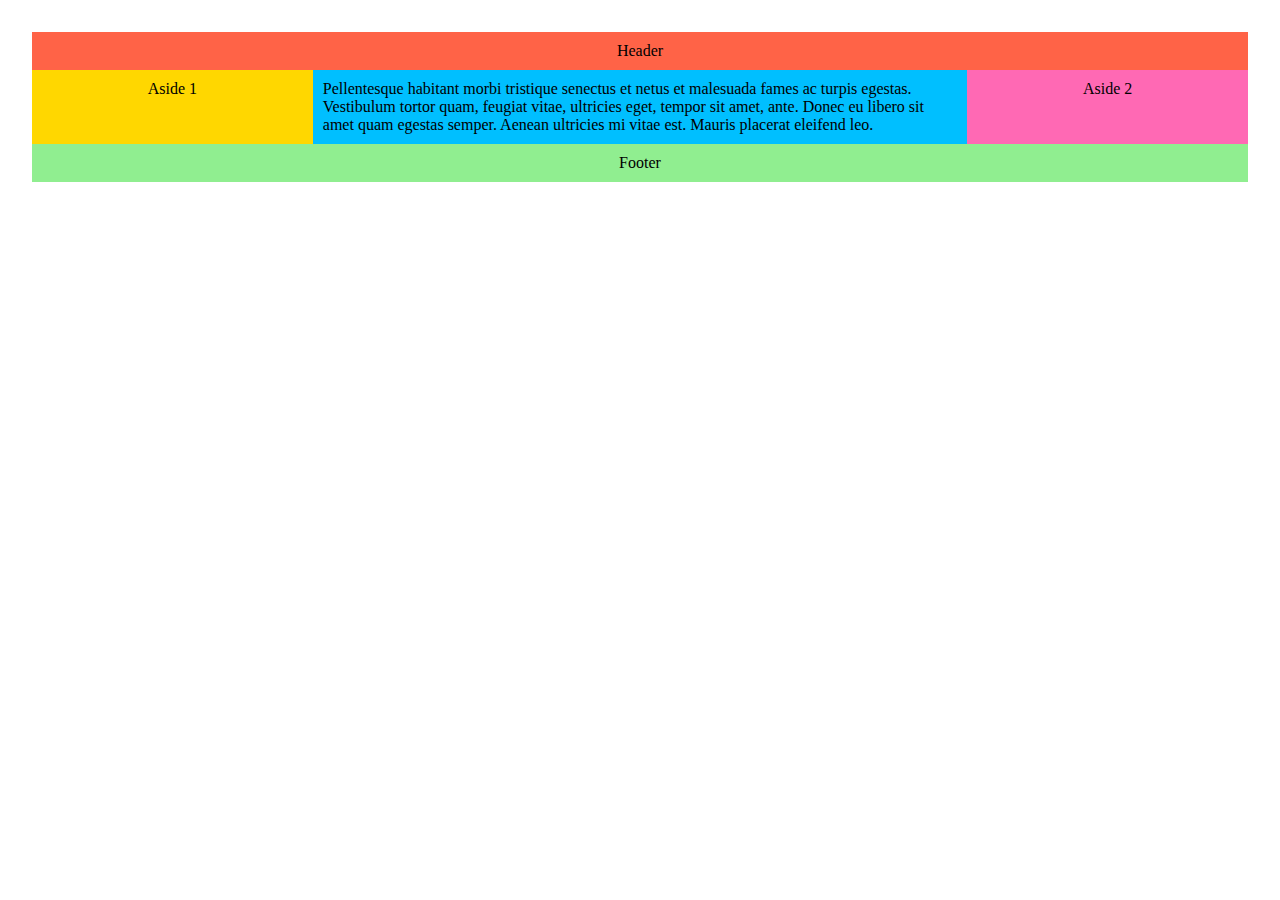
<file: code/flex/demo3.html>
<!DOCTYPE html>
<html lang="en">

<head>
  <meta charset="UTF-8">
  <meta name="viewport" content="width=device-width, initial-scale=1.0">
  <meta http-equiv="X-UA-Compatible" content="ie=edge">
  <title>实现一个简单的页面布局方式</title>
  <style>
    * {
      margin: 0;
      padding: 0;
    }

    body {
      padding: 2em;
    }

    .wrapper {
      display: flex;
      flex-flow: row wrap;
      text-align: center;
    }

    .wrapper>* {
      padding: 10px;
      flex: 1 1 100%;
    }

    .header {
      background: tomato;
    }

    .footer {
      background: lightgreen;
    }

    .main {
      text-align: left;
      background: deepskyblue;
    }

    .aside-1 {
      background: gold;
    }

    .aside-2 {
      background: hotpink;
    }

    @media all and (min-width: 600px) {
      .aside {
        flex: 1 auto
      }
    }

    @media all and (min-width: 800px) {
      .main {
        order: 2;
        flex: 3;
      }

      .aside-1 {
        order: 1;
      }

      .aside-2 {
        order: 3;
      }

      .footer {
        order: 4;
      }
    }
  </style>
</head>

<body>
  <div class="wrapper">
    <header class="header">Header</header>
    <article class="main">
      <p>Pellentesque habitant morbi tristique senectus et netus et malesuada fames ac turpis egestas. Vestibulum tortor
        quam, feugiat vitae, ultricies eget, tempor sit amet, ante. Donec eu libero sit amet quam egestas semper. Aenean
        ultricies mi vitae est. Mauris placerat eleifend leo.</p>
    </article>
    <aside class="aside aside-1">Aside 1</aside>
    <aside class="aside aside-2">Aside 2</aside>
    <footer class="footer">Footer</footer>
  </div>
</body>

</html>
</file>
<file: code/flex/style.css>
body {
	padding: 20px;
	margin: 0 auto;
	background-color: #E2E2E2;
	max-width: 1024px;
	color: #595B66;
	font-family: 'Microsoft Yahei', sans-serif;
}
h1,h2,h3,h4 {
	color: #797979;
    padding: 5px 0;
}
h1, h2 {
    border-bottom: solid 2px #797979;
}
p {
	font-size: 15px;
    background: #797979;
    padding: 10px;
    border-radius: 5px;
    color: white;
    line-height: 2;
}
a {
	color: #FFD200;
}
.box {
	background-color: white;
	margin: 0 0 55px;
	display: flex;
	
}
.box-tall {
	height: 800px;
}
.box-item {
	width: 200px;
	height: 200px;
	line-height: 200px;
	vertical-align: middle;
	margin: 5px;
	background-color: #ffd200;
	font-size: 100px;
	color: white;
	text-align: center;
}
.item-tall {
	height: 400px;
	line-height: 400px;
}
.box-item div{
	font-size: 14px;
	position: relative;
	top: -150px;
}

.box-1 {
	flex-direction: row;
}

.box-2 {
	flex-direction: row;
	flex-wrap: nowrap;
}

.box-3 {
	flex-direction: row;
	flex-wrap: wrap;
}

.box-4 {
	flex-direction: row;
	flex-wrap: wrap-reverse;
}

.box-5 {
	flex-flow: row nowrap;
}

.box-6 {
	justify-content: flex-start;
}
.box-7 {
	justify-content: flex-end;
}
.box-8 {
	justify-content: center;
}
.box-9 {
	justify-content: space-between;
}
.box-10 {
	justify-content: space-around;
}

.box-11 {
	align-items: flex-start;
}
.box-12 {
	align-items: flex-end;
}
.box-13 {
	align-items: center;
}
.box-14 {
	align-items: baseline;
}
.box-14 .box-item{
	font-size: 88px;
	line-height: initial;
	text-decoration: underline;
}
.box-14 .item-tall{
	font-size: 122px;
	line-height: initial;
}
.box-15 {
	align-items: stretch;
}
.box-15 .box-item {
	height: auto;
}

.box-16 {
	flex-wrap: wrap;
	align-content: flex-start;
}
.box-17 {
	flex-wrap: wrap;
	align-content: flex-end;
}
.box-18 {
	flex-wrap: wrap;
	align-content: center;
}
.box-19 {
	flex-wrap: wrap;
	align-content: space-between
}
.box-20 {
	flex-wrap: wrap;
	align-content: space-around;
}
.box-21 {
	flex-wrap: wrap;
	align-content: stretch;
}
.box-21 .box-item {
	height: auto;
}

.box-22 .order {
	order: -1;
}


.box-23 .box-item{
	flex-grow: 1;
	width: auto;
}
.box-23	.grow-2 {
	flex-grow: 2;
}

.box-24 .box-item {
	width: 400px;
}
.box-24 .shrink{
	flex-shrink: 0;
}

.box-25 .box-item {
	flex-basis: 200px;
	width: 400px; 
}

.box-26 {
	height: 400px;
}
.box-26 .box-item {
	align-self: flex-start;
}
.box-26 .end {
	align-self: flex-end;
}
</file>
